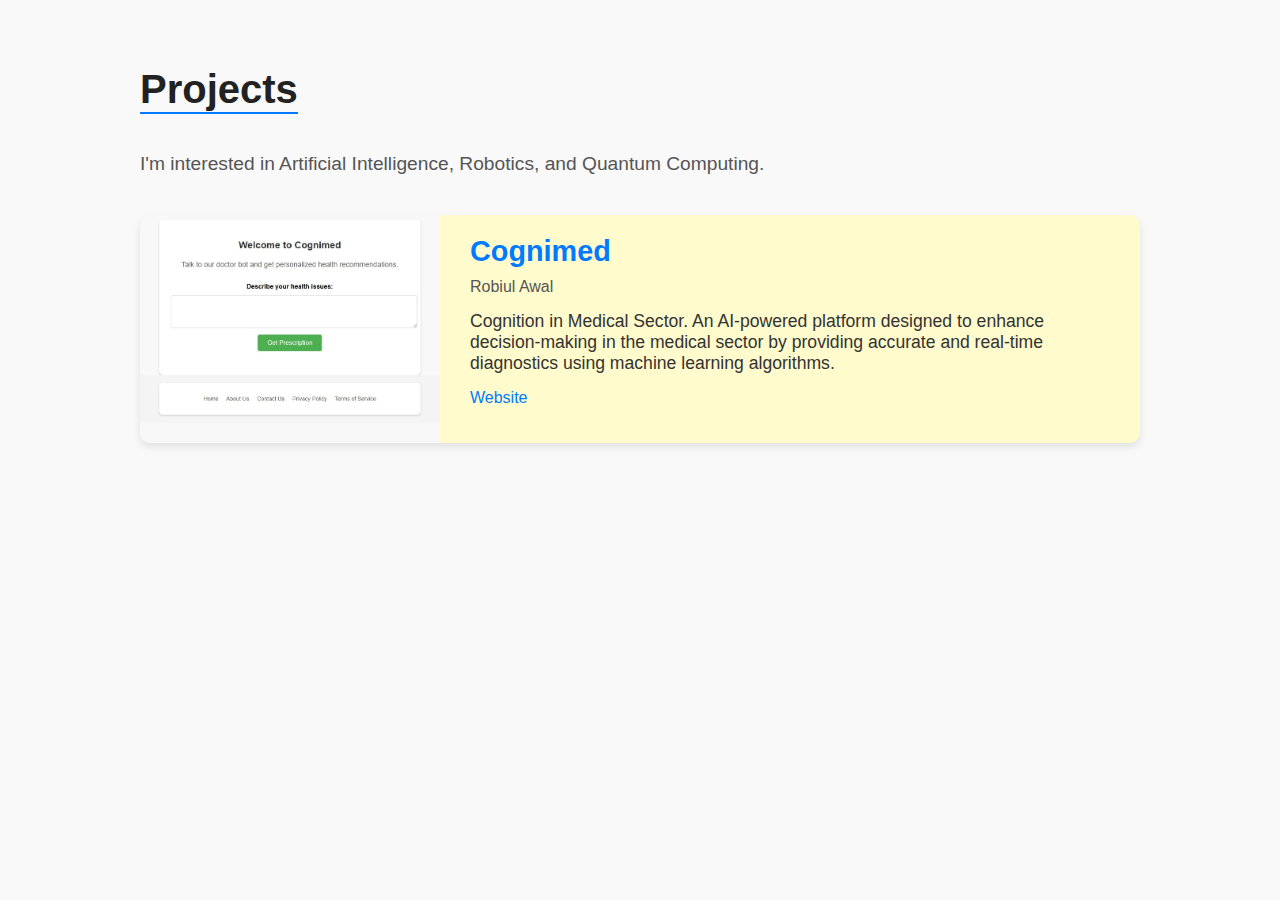
<file: projects.html>
<!DOCTYPE html>
<html lang="en">
<head>
    <meta charset="UTF-8">
    <meta name="viewport" content="width=device-width, initial-scale=1.0">
    <title>My Projects</title>
    <link rel="stylesheet" href="https://cdnjs.cloudflare.com/ajax/libs/font-awesome/5.15.3/css/all.min.css">
    <style>
        body {
            font-family: 'Roboto', Arial, sans-serif;
            background-color: #f9f9f9;
            color: #333;
            margin: 0;
            padding: 0;
        }

        .container {
            max-width: 1000px;
            margin: 40px auto;
            padding: 0 20px;
        }

        h1 {
            text-align: left;
            font-size: 2.5em;
            margin-bottom: 20px;
            color: #222;
            border-bottom: 2px solid #007BFF;
            display: inline-block;
        }

        .intro {
            font-size: 1.2em;
            margin-bottom: 40px;
            text-align: left;
            color: #555;
        }

        .project {
            display: flex;
            flex-direction: column;
            background-color: #fff;
            border-radius: 10px;
            box-shadow: 0 4px 8px rgba(0, 0, 0, 0.1);
            margin-bottom: 30px;
            transition: transform 0.3s, box-shadow 0.3s;
            overflow: hidden;
        }

        .project:hover {
            transform: translateY(-10px);
            box-shadow: 0 8px 16px rgba(0, 0, 0, 0.2);
        }

        .project img {
            width: 100%;
            object-fit: cover;
            height: 200px;
        }

        .project-content {
            padding: 20px;
        }

        .project-title {
            font-size: 1.8em;
            margin: 0;
            color: #007BFF;
        }

        .project-authors {
            font-size: 1em;
            color: #555;
            margin: 10px 0;
        }

        .project-description {
            font-size: 1.1em;
            margin: 15px 0;
            color: #333;
        }

        .project-links {
            font-size: 1em;
            margin-top: 10px;
        }

        .project-links a {
            color: #007BFF;
            text-decoration: none;
            margin-right: 20px;
            display: inline-block;
        }

        .project-links a:hover {
            text-decoration: underline;
        }

        .highlight {
            background-color: #fffbcc;
        }

        @media (min-width: 600px) {
            .project {
                flex-direction: row;
            }

            .project img {
                width: 300px;
                height: auto;
            }

            .project-content {
                padding: 20px 30px;
            }
        }
    </style>
</head>
<body>
    <div class="container">
        <h1>Projects</h1>
        <p class="intro">I'm interested in Artificial Intelligence, Robotics, and Quantum Computing.</p>
        
        <div class="project highlight">
            <img src="./images/cognimed.jpg" alt="AI in HealthCare.">
            <div class="project-content">
                <h2 class="project-title">Cognimed</h2>
                <p class="project-authors">Robiul Awal</p>
                <!-- <p class="project-journal">arXiv, 2024</p> -->
                <p class="project-description">Cognition in Medical Sector. An AI-powered platform designed to enhance 
                    decision-making in the medical sector by providing accurate and real-time diagnostics using machine learning 
                    algorithms.</p>
                <p class="project-links">
                    <a href="https://cognimed.netlify.app/" target="_blank">Website</a>
                    <!-- <a href="" target="_blank">arXiv</a> -->
                </p>
            </div>
        </div>

        <!-- More projects can be added here -->
    </div>
</body>
</html>
</file>
